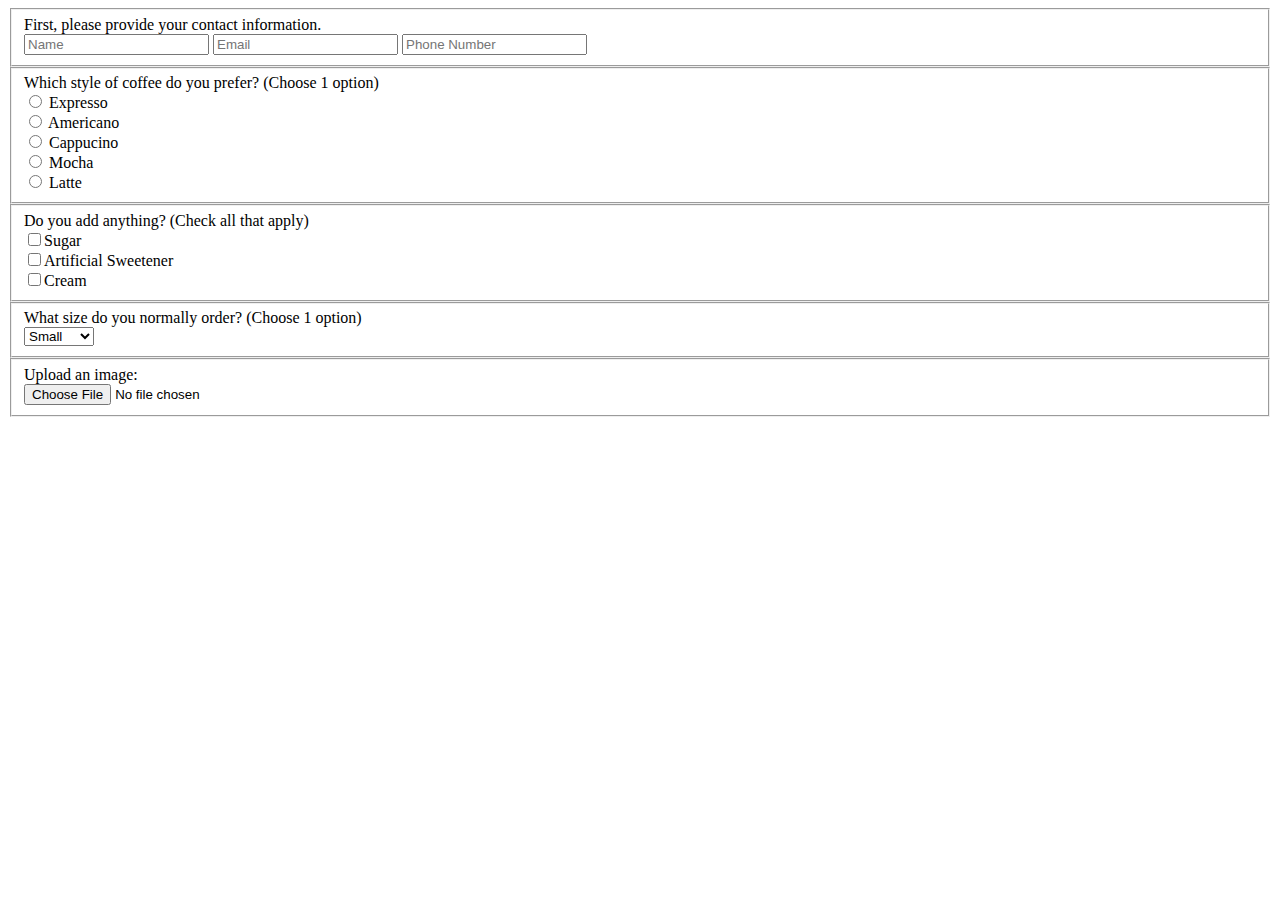
<file: 0dbaf9f8-coffee-survey/index.html>
<!DOCTYPE html>
<html>
  <head>
    <meta charset="utf-8">
    <title>Coffee Survey</title>
    <link rel="stylesheet" href="styles.css">
  </head>
  <body>
    <form class="coffee-survey" action="index.html" method="POST">

      <div class="user-info">
        <fieldset>
          <label for="stmnt-to-user">First, please provide your contact information.</label>
          <div class="user-inputs">
            <input type="text" name="name" placeholder="Name">
            <input type="email" name="email" placeholder="Email">
            <input type="tel" name="phone-number" placeholder="Phone Number">
          </div>
        </fieldset>
      </div>

      <div class="radio-q-1">
        <fieldset class="style-coffee">
          <label for="question-1">Which style of coffee do you prefer? (Choose 1 option)</label>
          <br>
          <label><input type="radio" name="coffee" value="Expresso"> Expresso</label>
          <br>
          <label><input type="radio" name="coffee" value="Americano"> Americano</label>
          <br>
          <label><input type="radio" name="coffee" value="Cappucino"> Cappucino</label>
          <br>
          <label><input type="radio" name="coffee" value="Mocha"> Mocha</label>
          <br>
          <label><input type="radio" name="coffee" value="Latte"> Latte</label>
          <br>
        </fieldset>
      </div>

      <div class="checkbox-q-1">
          <fieldset>

            <label for="add-anything">Do you add anything? (Check all that apply)</label>
            <div class="options">
              <input type="checkbox" id="checkbox-q1" value="Sugar">Sugar
              <br>
              <input type="checkbox" id="checkbox-q2" value="Artificial Sweetener">Artificial Sweetener
              <br>
              <input type="checkbox" id="checkbox-q3" value="Cream">Cream
              <br>
            </div>
          </fieldset>
      </div>

      <div class="size-question">
        <fieldset>
          <label for="coffee-size">What size do you normally order? (Choose 1 option)</label>
          <br>
          <select class="size-q-1" id="coffee-size">
            <option value="sm">Small</option>
            <option value="med">Medium</option>
            <option value="lrg">Large</option>
          </select>
        </fieldset>
      </div>

      <div class="img-question">
        <fieldset>
          <label for="image">Upload an image:</label>
          <br>
          <input type="file" name="image" value="image">
        </fieldset>
      </div>

    </form>
  </body>
</html>
</file>
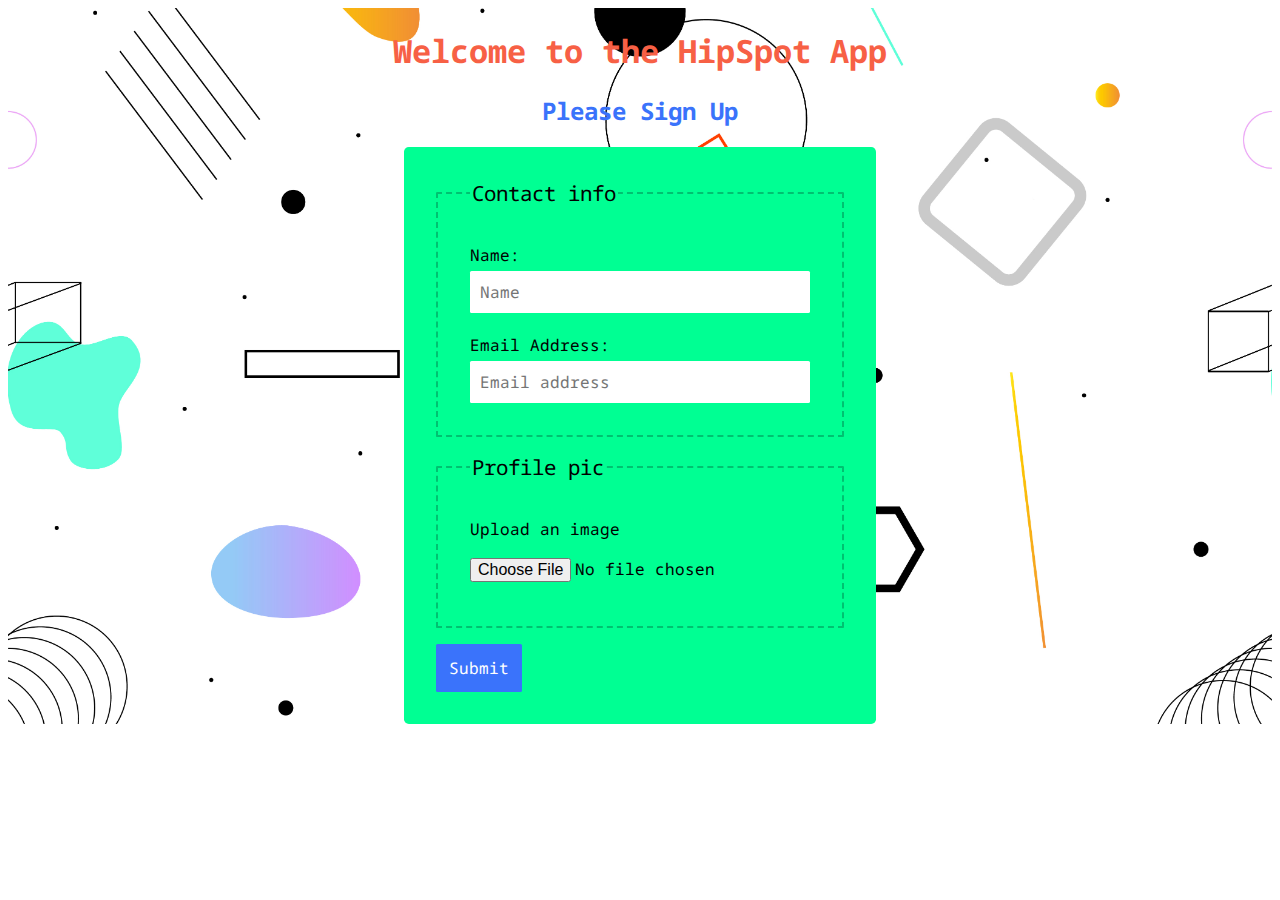
<file: 72e4f5b3-hipspot-critique/index.html>
<!DOCTYPE html>
<html>
  <head>
    <meta charset="utf-8">
    <title>HipSpot Critique</title>
    <link rel="stylesheet" href="styles.css">
  </head>
  <body>
    <div class="background">
      <section class="intro">
        <div>
          <h1>Welcome to the HipSpot App</h1>
          <h2>Please Sign Up</h2>
        </div>
      </section>
      <section class="signup">
        <form action="http://foo.com" method="POST">
          <fieldset>
            <legend>Contact info</legend>
            <label for="name">Name:</label>
            <input type="text" id="name" name="name" required placeholder="Name">
            <label for="email">Email Address:</label>
            <input type="text" id="email" name="email" required placeholder="Email address">
          </fieldset>
          <fieldset>
            <legend>Profile pic</legend>
            <label for="coffeepic">Upload an image</label>
            <input type="file" id="coffeepic">
          </fieldset>
          <input type="button" class="button" value="Submit"/>
        </form>
      </section>
    </div>
  </body>
</html>
</file>
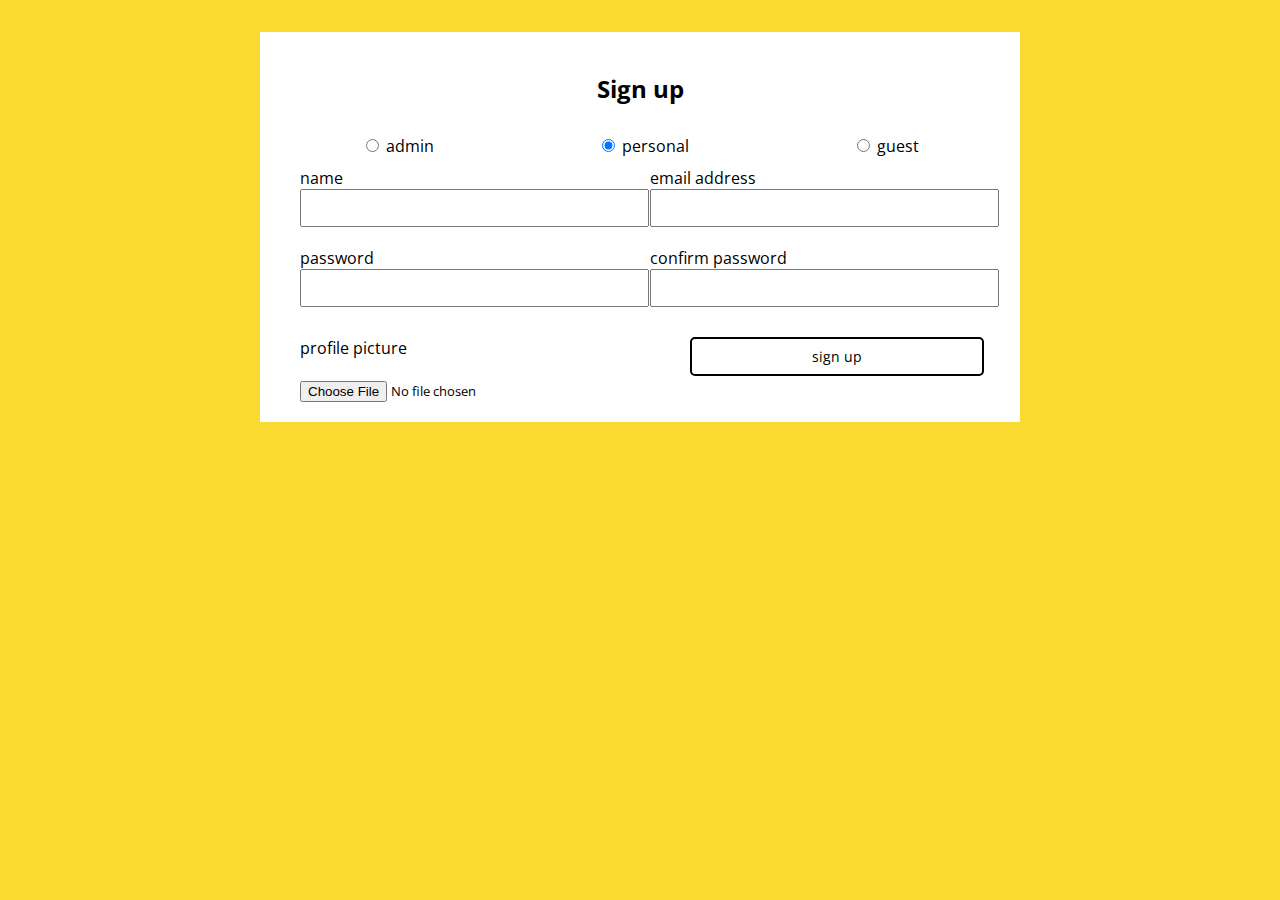
<file: 75336449-profile-setup/index.html>
<!DOCTYPE html>
<html>
<head>
  <meta charset="utf-8">
  <title>Profile Setup</title>
  <link rel="stylesheet" href="styles/main.css">
</head>
<body>
  <div class="outer">
    <section>
      <h2 class="main-heading">Sign up</h2>
      <form class="a-p-g" action="index.html" method="post">
        <label><input type="radio" name="apg"> admin</label>
        <label><input type="radio" name="apg" checked> personal</label>
        <label><input type="radio" name="apg"> guest</label>
      </form>

      <form class="n-e-p-cp" action="index.html" method="post">
        <div class="single-inputs">
          <label>name</label>
          <br>
          <input type="text" name="name">
        </div>

        <div class="single-inputs">
          <label>email address</label>
          <br>
          <input type="text" name="name">
        </div>

        <div class="single-inputs">
          <label>password</label>
          <br>
          <input type="text" name="name">
        </div>

        <div class="single-inputs">
          <label>confirm password</label>
          <br>
          <input type="text" name="name">
        </div>
      </form>

      <form class="profile-pic" action="index.html" method="post">
        <div class="prof-pic-upload">
          <label>profile picture</label>
          <br>
          <input type="file" name="prof-pic">
        </div>

        <div class="sign-up-button">
          <input type="button" name="sign-up" value="sign up">
        </div>

      </form>

    </section>
  </div>
</body>
</html>
</file>
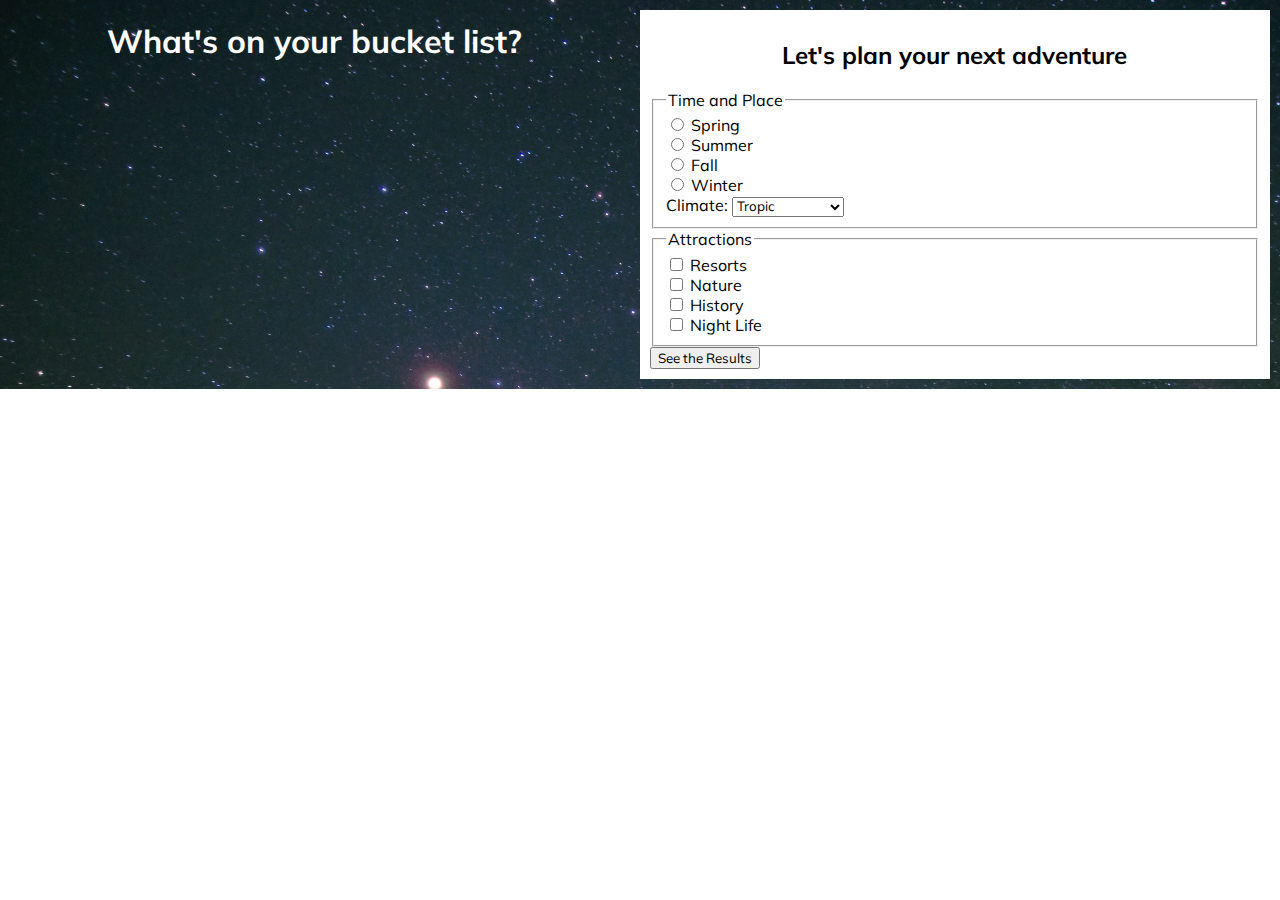
<file: a9507173-adventure-planner/index.html>
<!DOCTYPE html>
<html>
<head>
  <meta charset="utf-8">
  <title>Adventure Planner</title>
  <link rel="stylesheet" href="css/main.css">
</head>
<body>
  <div class="wrapper">
    <section class="intro">
      <div>
        <h1>What's on your bucket list?</h1>
      </div>
    </section>
    <section class="bucket-form">
      <h2>Let's plan your next adventure</h2>
      <form action="http://foo.com" method="POST">
        <fieldset>
          <legend>Time and Place</legend>
          <label><input type="radio" name="t-n-p" value="spring"> Spring</label><br>
          <label><input type="radio" name="t-n-p" value="summer"> Summer</label><br>
          <label><input type="radio" name="t-n-p" value="fall"> Fall</label><br>
          <label><input type="radio" name="t-n-p" value="winter"> Winter</label><br>
          <div class="climate">
            <label>Climate:</label>
            <select class="climate-dropdown" name="c">
              <option value="tropic">Tropic</option>
              <option value="mediterranean">Mediterranean</option>
              <option value="marine">Marine</option>
              <option value="tundra">Tundra</option>
              <option value="aid">Arid</option>
            </select>
          </div>

        </fieldset>
        <fieldset>
          <legend>Attractions</legend>
          <label><input type="checkbox" name="attract" value="resorts"> Resorts</label><br>
          <label><input type="checkbox" name="attract" value="nature"> Nature</label><br>
          <label><input type="checkbox" name="attract" value="history"> History</label><br>
          <label><input type="checkbox" name="attract" value="night-life"> Night Life</label><br>
        </fieldset>
        <input type="button" name="button" value="See the Results">
      </form>
    </section>
  </div>
</body>
</html>
</file>
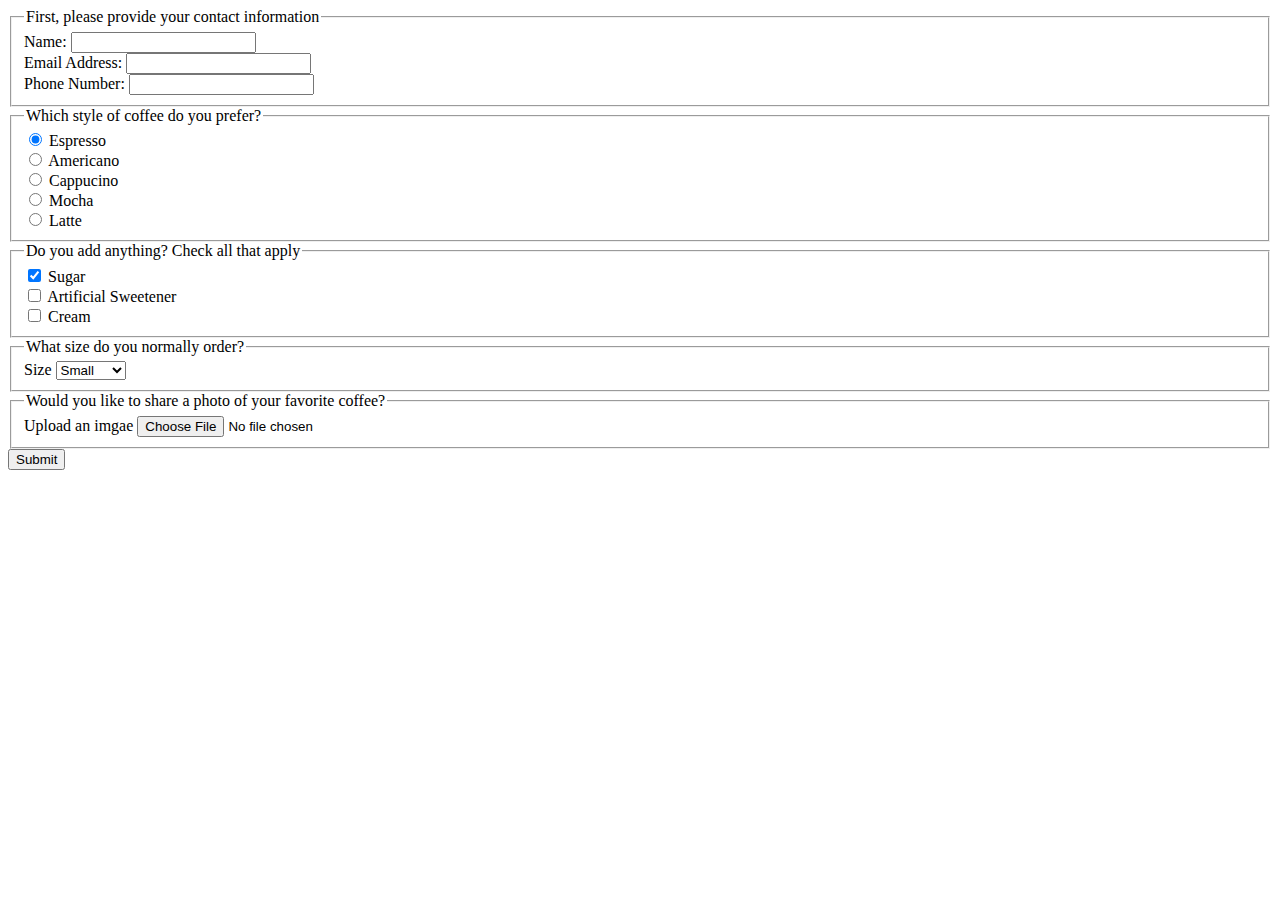
<file: 0dbaf9f8-coffee-survey/solutions/index.html>
<!DOCTYPE html>
<html>
  <head>
    <meta charset="utf-8">
    <title>Coffee Survey</title>
  </head>
  <body>
    <form action="http://foo.com" method="POST">
      <fieldset>
        <legend>First, please provide your contact information</legend>
        <label for="name">Name:</label>
        <input type="text" id="name" name="name" required>
        <br>
        <label for="email">Email Address:</label>
        <input type="email" id="email" name="email">
        <br>
        <label for="phone">Phone Number:</label>
        <input type='tel' pattern='[\+]\d{2}[\(]\d{2}[\)]\d{4}[\-]\d{4}' title='Phone Number (Format: +99(99)9999-9999)'>
      </fieldset>
      <fieldset>
          <legend>Which style of coffee do you prefer?</legend>
          <input type="radio" name="coffeestyle" value="espressso" checked required>
          <label for="espressso">Espresso</label>
          <br>
          <input type="radio" name="coffeestyle" value="americano">
          <label for="americano">Americano</label>
          <br>
          <input type="radio" name="coffeestyle" value="cappucino">
          <label for="cappucino">Cappucino</label>
          <br>
          <input type="radio" name="coffeestyle" value="mocha">
          <label for="mocha">Mocha</label>
          <br>
          <input type="radio" name="coffeestyle" value="latte">
          <label for="latte">Latte</label>
          <br>
      </fieldset>
      <fieldset>
        <legend>Do you add anything? Check all that apply</legend>
        <input type="checkbox" name="additions" id="sugar" value="sugar" checked required>
        <label for="sugar">Sugar</label>
        <br />
        <input type="checkbox" name="additions" id="artificialsweetener" value="artificial-sweetener">
        <label for="artificialsweetener">Artificial Sweetener</label>
        <br />
        <input type="checkbox" name="additions" id="cream" value="cream">
        <label for="cream">Cream</label>
      </fieldset>
      <fieldset>
        <legend>What size do you normally order?</legend>
        <label for="size">Size</label>
        <select type="select" id="size">
          <option value="small" selected>Small</option>
          <option value="medium">Medium</option>
          <option value="large">Large</option>
        </select>
      </fieldset>
      <fieldset>
        <legend>Would you like to share a photo of your favorite coffee?</legend>
        <label for="coffeepic">Upload an imgae</label>
        <input type="file" id="coffeepic">
      </fieldset>
      <input type="submit"/>
    </form>
  </body>
</html>
</file>
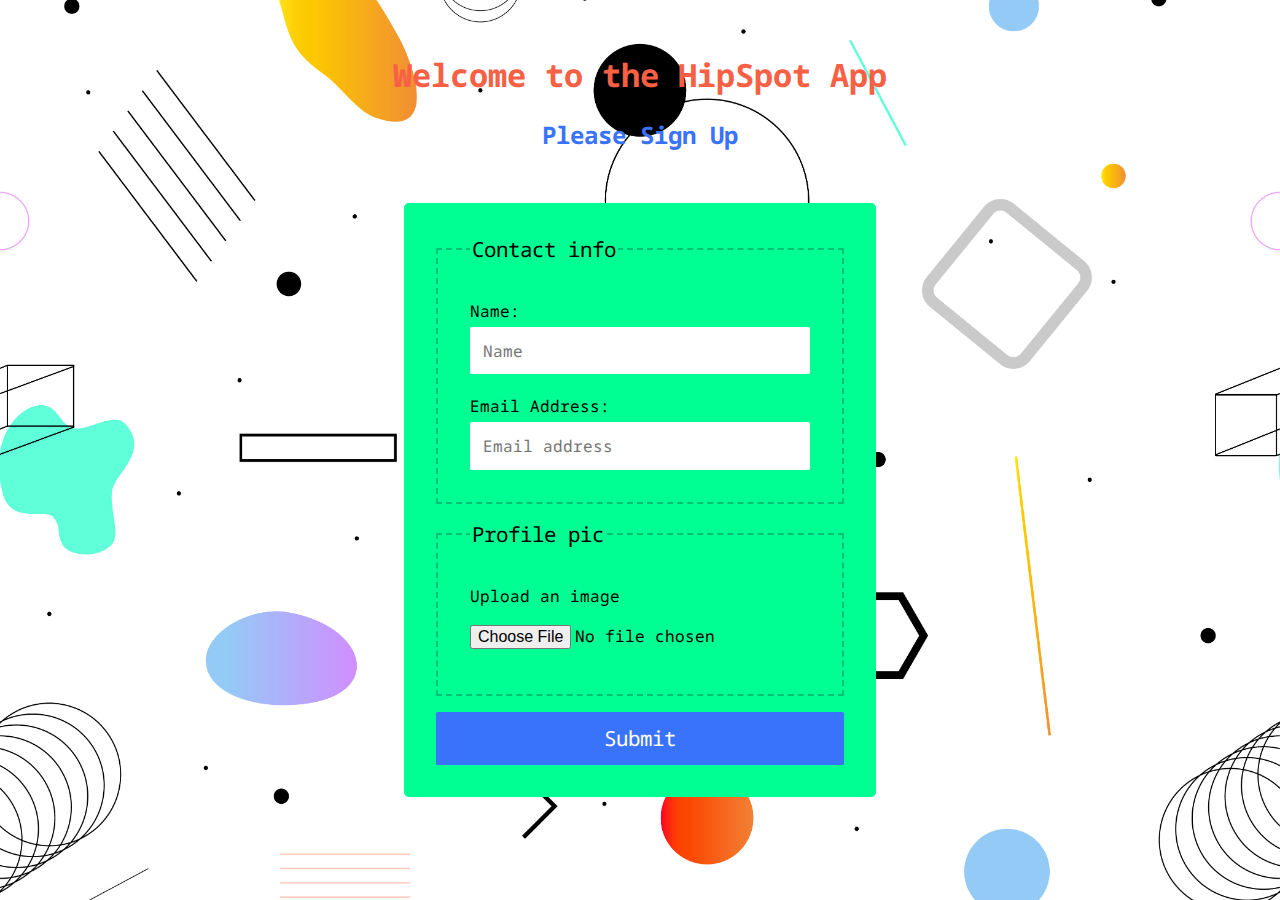
<file: 72e4f5b3-hipspot-critique/solutions/index.html>
<!DOCTYPE html>
<html>
  <head>
    <meta charset="utf-8">
    <title>HipSpot Critique</title>
    <link rel="stylesheet" href="styles.css">
  </head>
  <body>
    <div class="background">
      <section class="intro">
        <div>
          <h1>Welcome to the HipSpot App</h1>
          <h2>Please Sign Up</h2>
        </div>
      </section>
      <section class="signup">
        <form action="http://foo.com" method="POST">
          <fieldset>
            <legend>Contact info</legend>
            <label for="name">Name:</label>
            <input type="text" id="name" name="name" required placeholder="Name">
            <label for="email">Email Address:</label>
            <input type="email" id="email" name="email" required placeholder="Email address">
          </fieldset>
          <fieldset>
            <legend>Profile pic</legend>
            <label for="coffeepic">Upload an image</label>
            <input type="file" id="coffeepic">
          </fieldset>
          <input type="submit" class="button"/>
        </form>
      </section>
    </div>
  </body>
</html>
</file>
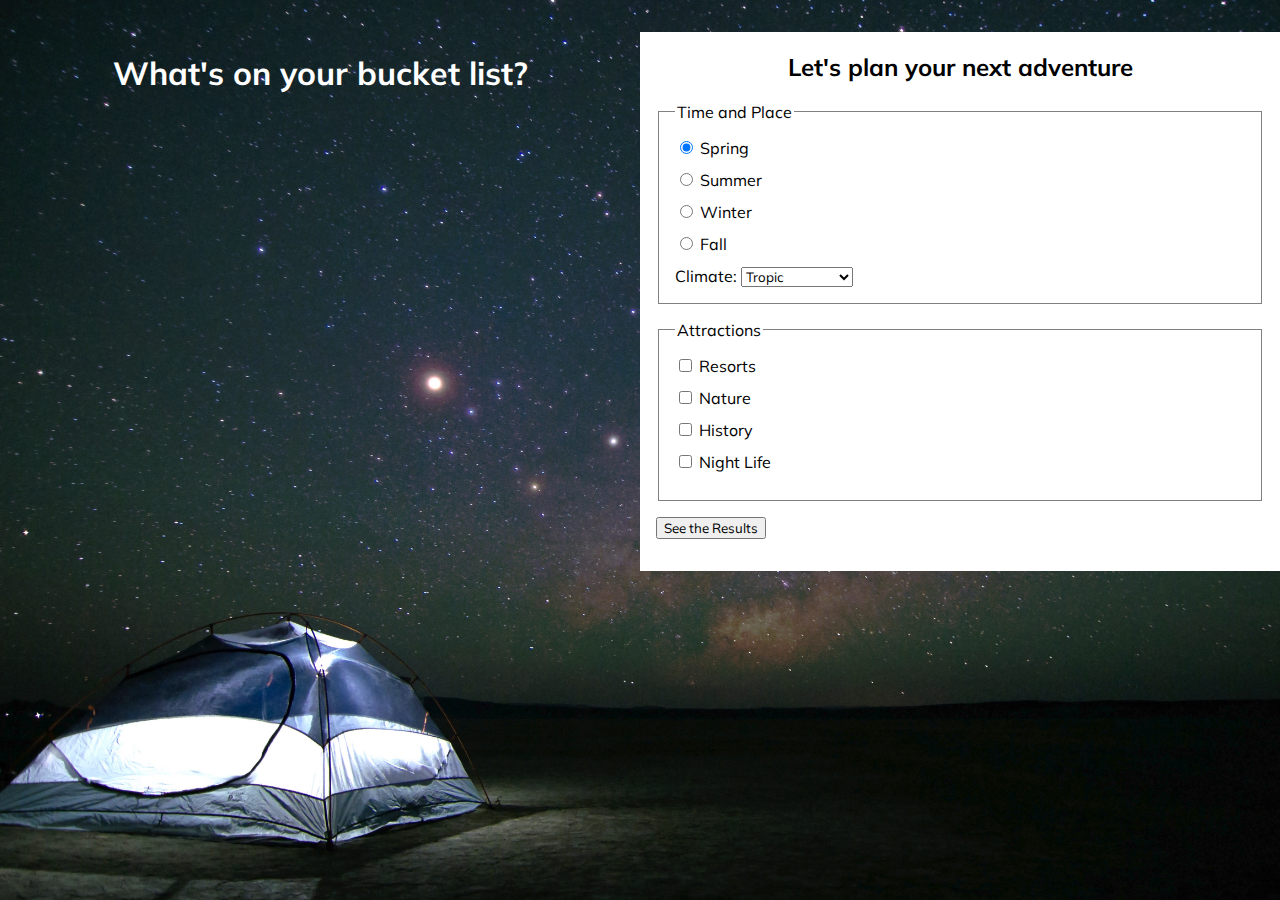
<file: a9507173-adventure-planner/solutions/index.html>
<!DOCTYPE html>
<html>
<head>
  <meta charset="utf-8">
  <title>Adventure Planner</title>
  <link rel="stylesheet" href="css/main.css">
</head>
<body>
  <div class="wrapper">
    <section class="intro">
      <div>
        <h1>What's on your bucket list?</h1>
      </div>
    </section>
    <section class="bucket-form">
      <h2>Let's plan your next adventure</h2>
      <form action="http://foo.com" method="POST">
        <fieldset>
          <legend>Time and Place</legend>
          <input type="radio" name="season" value="spring" checked>
            <label for="spring">Spring</label>
            <br>
            <input type="radio" name="season" value="summer">
            <label for="summer">Summer</label>
            <br>
            <input type="radio" name="season" value="winter">
            <label for="winter">Winter</label>
            <br>
            <input type="radio" name="season" value="fall">
            <label for="fall">Fall</label>
            <br>
          <label for="climate">Climate:</label>
          <select type="select" id="climate">
            <option value="tropic" selected>Tropic</option>
            <option value="mediterranean">Mediterranean</option>
            <option value="marine">Marine</option>
            <option value="tundra">Tundra</option>
            <option value="arid">Arid</option>
          </select>
        </fieldset>
        <fieldset>
          <legend>Attractions</legend>
          <input type="checkbox" name="attractions" id="resorts" value="resorts">
          <label for="resorts">Resorts</label>
          <br>
          <input type="checkbox" name="attractions" id="nature" value="nature">
          <label for="nature">Nature</label>
          <br>
          <input type="checkbox" name="attractions" id="history" value="history">
          <label for="history">History</label>
          <br>
          <input type="checkbox" name="attractions" id="night-life" value="night-life">
          <label for="night-life">Night Life</label>
          <br>
        </fieldset>
        <input type="submit" class="button" value="See the Results"/>
      </form>
    </section>
  </div>
</body>
</html>
</file>
<file: 0dbaf9f8-coffee-survey/styles.css>
legend {
  display: flex;
  flex-flow: column;
}
</file>
<file: 72e4f5b3-hipspot-critique/styles.css>
@import url('https://fonts.googleapis.com/css?family=Droid+Sans+Mono');

html {
  box-sizing: border-box;
}
*, *:before, *:after {
  box-sizing: inherit;
}

body {
  font-family: 'Droid Sans Mono', monospace;
}

.background {
  display: flex;
  flex-direction: column;
  align-items: center;
  background: url(images/hip-pattern.jpg) no-repeat center center;
  -webkit-background-size: cover;
  -moz-background-size: cover;
  -o-background-size: cover;
  background-size: cover;
}

.intro {
  padding: 2rem 0;
  text-align: center;
}

.signup {
  background-color: #00FF93;
  padding: 2rem;
  border-radius: 0.3rem;
}

h1, h2 {
  color: #F76045;
}

h1 {
  font-size: 2rem;
}

h2 {
  color: #3A73FB;
}

fieldset {
  margin: 0 0 1rem 0;
  padding: 2rem;
  border: 2px solid #00C171;
  border-radius: 0.1rem;
  border-style: dashed;
}

legend {
  font-size: 1.3rem;
}

label {
  display: block;
  line-height: 2rem;
}

input {
  padding: 0.8rem;
  border: none;
  font-size: 1rem;
  border-radius: 0.1rem;
  font-family: 'Droid Sans Mono', monospace;
}

label:nth-of-type(2n) {
  margin: 1rem 0 0 0;
}

input[type="submit"] {
  color: #000000;
  font-size: 1.3rem;
  cursor: pointer;
  
}

.button {
  background-color: #3A73FB;
  color: #FFFFFF;
}

.button:hover {
  background-color: #6B96F9;
}

input[type="file"] {
  padding: 0.8rem 0;
}

input[type="text"] {
  width: 100%;
  padding: 10px;
}

.intro {
  padding: 0;
}
</file>
<file: 75336449-profile-setup/styles/main.css>
@import url('https://fonts.googleapis.com/css?family=Open+Sans:300,400,700');

html {
  box-sizing: border-box;
}
*, *:before, *:after {
  box-sizing: inherit;
  font-family: 'Open Sans', sans-serif;
}

.main-heading {
  text-align: center;
  margin-bottom: 30px;
}

body {
  margin: 0;
}

.outer {
  display: flex;
  justify-content: center;
  align-items: flex-start;
  background-color: #FBDA31;
  padding: 2rem;
  min-height: 100vh;
}

section {
  max-width: 760px;
  background-color: #ffffff;
  padding: 20px;
}

.a-p-g {
  display: flex;
  flex-flow: row nowrap;
  justify-content: space-around;
}

.n-e-p-cp {
  display: flex;
  flex-flow: row wrap;
  margin-left: 20px;

}

.single-inputs {
  width: 50%;
  margin: 10px 0px 10px 0px;
}

.single-inputs input {
  padding: 8px 85px 8px 85px;
}

.profile-pic {
  display: flex;
  flex-flow: row nowrap;
  justify-content: space-between;
  width: 95%;
  margin: 20px 0px 0px 20px;
}

.prof-pic-upload {
  display: flex;
  flex-flow: column nowrap;
}

.sign-up-button > input {
  background-color: white;
  border-style: solid;
  border-color: black;
  border-radius: 5px;
  padding: 8px 120px 8px 120px;
  font-size: 14px;
}
</file>
<file: a9507173-adventure-planner/css/main.css>
@import url('https://fonts.googleapis.com/css?family=Muli:400,900');

html {
  box-sizing: border-box;
}
*, *:before, *:after {
  box-sizing: inherit;
  font-family: 'Muli', sans-serif;
}

body {
  margin: 0;
}

.wrapper {
  display: flex;
  align-items: flex-start;
  background: url(../images/nightsky.jpg) no-repeat center center fixed;
  -webkit-background-size: cover;
  -moz-background-size: cover;
  -o-background-size: cover;
  background-size: cover;
}

.intro {
  color: white;
  width: 50%;
  text-align: center;
}

.bucket-form {
  background-color: white;
  margin: 10px;
  width: 50%;
  padding: 10px;
}

.bucket-form > h2 {
  text-align: center;
}
</file>
<file: 72e4f5b3-hipspot-critique/solutions/styles.css>
@import url('https://fonts.googleapis.com/css?family=Droid+Sans+Mono');

html {
  box-sizing: border-box;
}
*, *:before, *:after {
  box-sizing: inherit;
}

body {
  font-family: 'Droid Sans Mono', monospace;
  margin: 0;
}

.background {
  display: flex;
  flex-direction: column;
  align-items: center;
  padding: 0 2rem 2rem 2rem;
  min-height: 100vh;
  background: url(images/hip-pattern.jpg) no-repeat center center;
  -webkit-background-size: cover;
  -moz-background-size: cover;
  -o-background-size: cover;
  background-size: cover;
}

.intro {
  padding: 2rem 0;
  text-align: center;
}

.signup {
  background-color: #00FF93;
  padding: 2rem;
  border-radius: 0.3rem;
}

h1, h2 {
  color: #F76045;
}

h1 {
  font-size: 2rem;
}

h2 {
  color: #3A73FB;
}

fieldset {
  margin: 0 0 1rem 0;
  padding: 2rem;
  border: 2px dashed #00C171;
  border-radius: 0.1rem;
}

legend {
  font-size: 1.3rem;
}

label {
  display: block;
  line-height: 2rem;
}

input {
  padding: 0.8rem;
  width: 100%;
  border: none;
  font-size: 1rem;
  border-radius: 0.1rem;
  font-family: 'Droid Sans Mono', monospace;
}

label:nth-of-type(2n) {
  margin: 1rem 0 0 0;
}

input[type="submit"] {
  font-size: 1.3rem;
  cursor: pointer;
}

.button {
  background-color: #3A73FB;
  color: #FFFFFF;
}

.button:hover {
  background-color: #6B96F9;
}

input[type="file"] {
  padding: 0.8rem 0;
}
</file>
<file: a9507173-adventure-planner/solutions/css/main.css>
@import url('https://fonts.googleapis.com/css?family=Muli:400,900');

html {
  box-sizing: border-box;
}
*, *:before, *:after {
  box-sizing: inherit;
  font-family: 'Muli', sans-serif;
}

body {
  margin: 0;
}

.wrapper {
  display: flex;
  align-items: flex-start;
  min-height: 100vh;
  padding: 2rem 0;
  background: url(../images/nightsky.jpg) no-repeat center center fixed;
  -webkit-background-size: cover;
  -moz-background-size: cover;
  -o-background-size: cover;
  background-size: cover;
}

section {
  padding: 0 1rem 1rem 1rem;
  width: 50%;
}

fieldset {
  margin-bottom: 1rem;
  padding: 1rem;
  border: 1px solid grey;
}

h1 {
  color: #ffffff;
  text-align: center;
}

h2 {
  text-align: center;
}

input {
  margin-bottom: 1rem;
}

.bucket-form {
  background-color: white;
}
</file>
